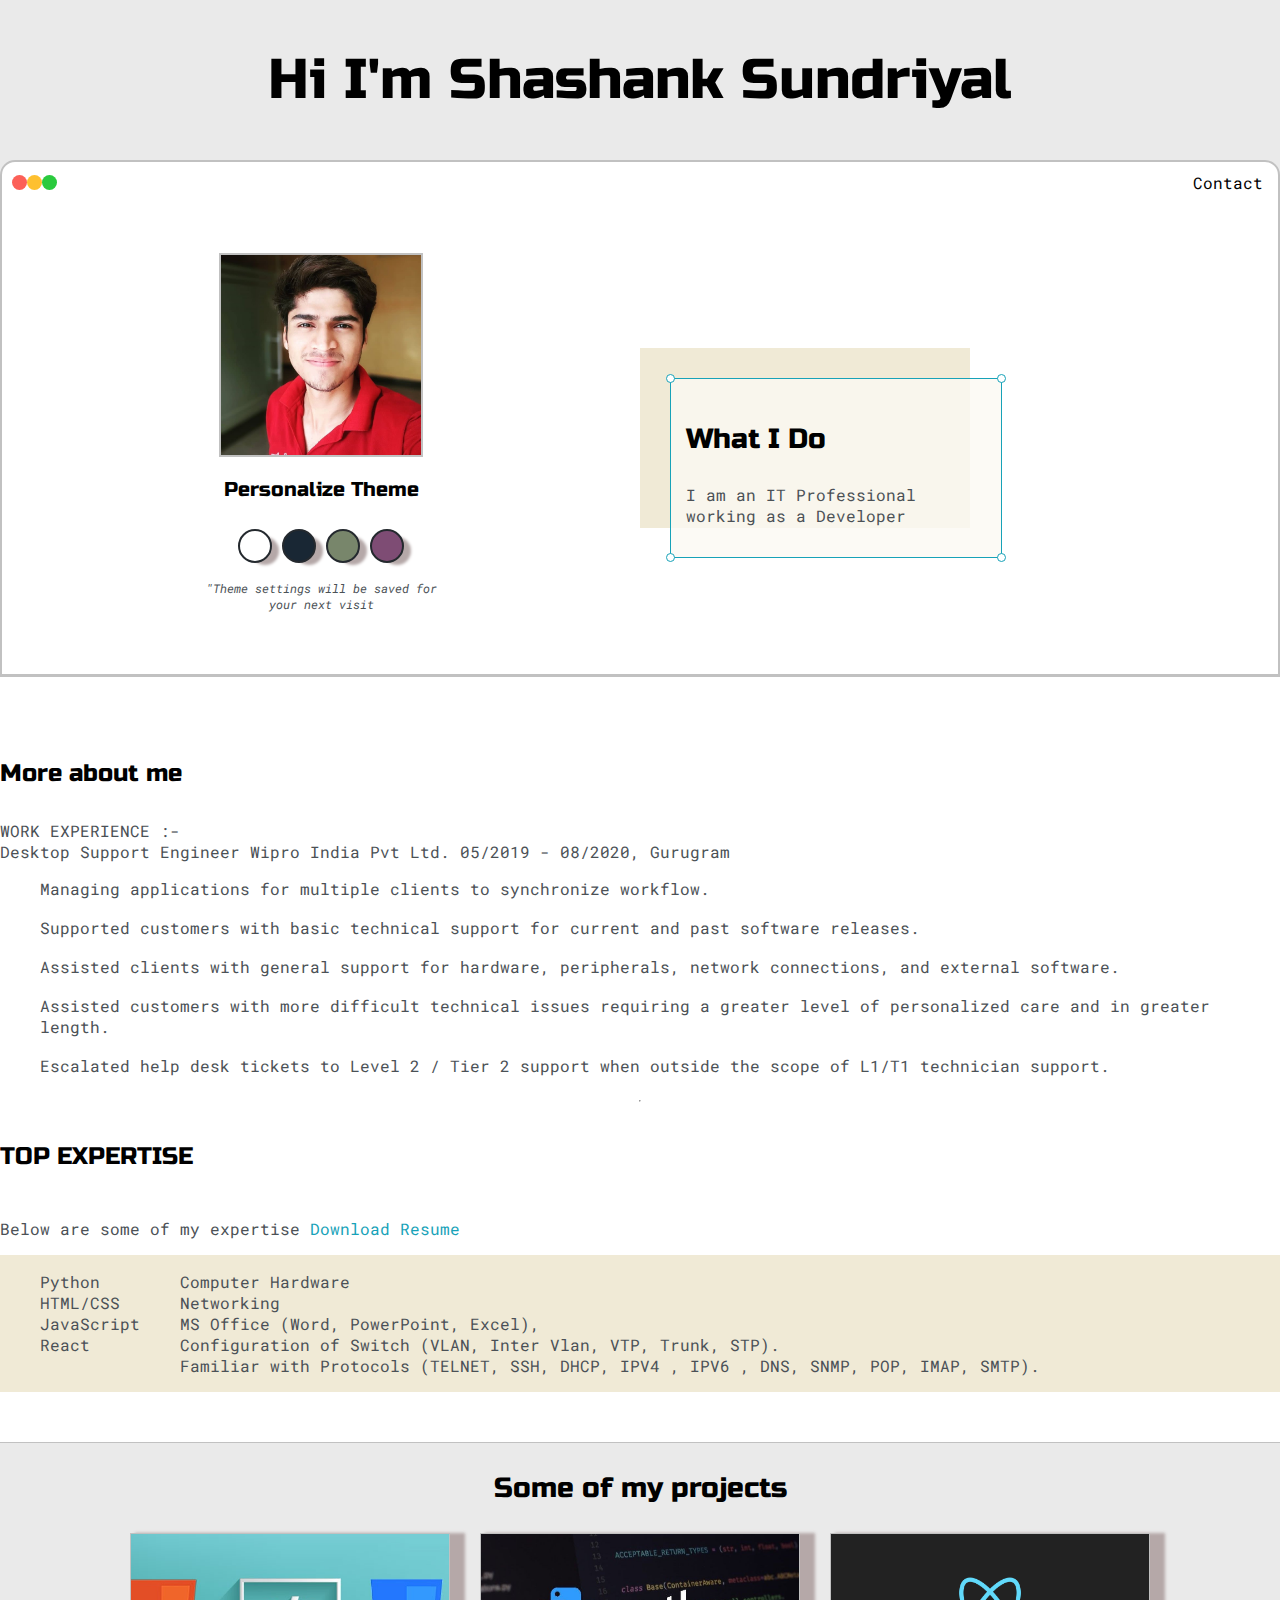
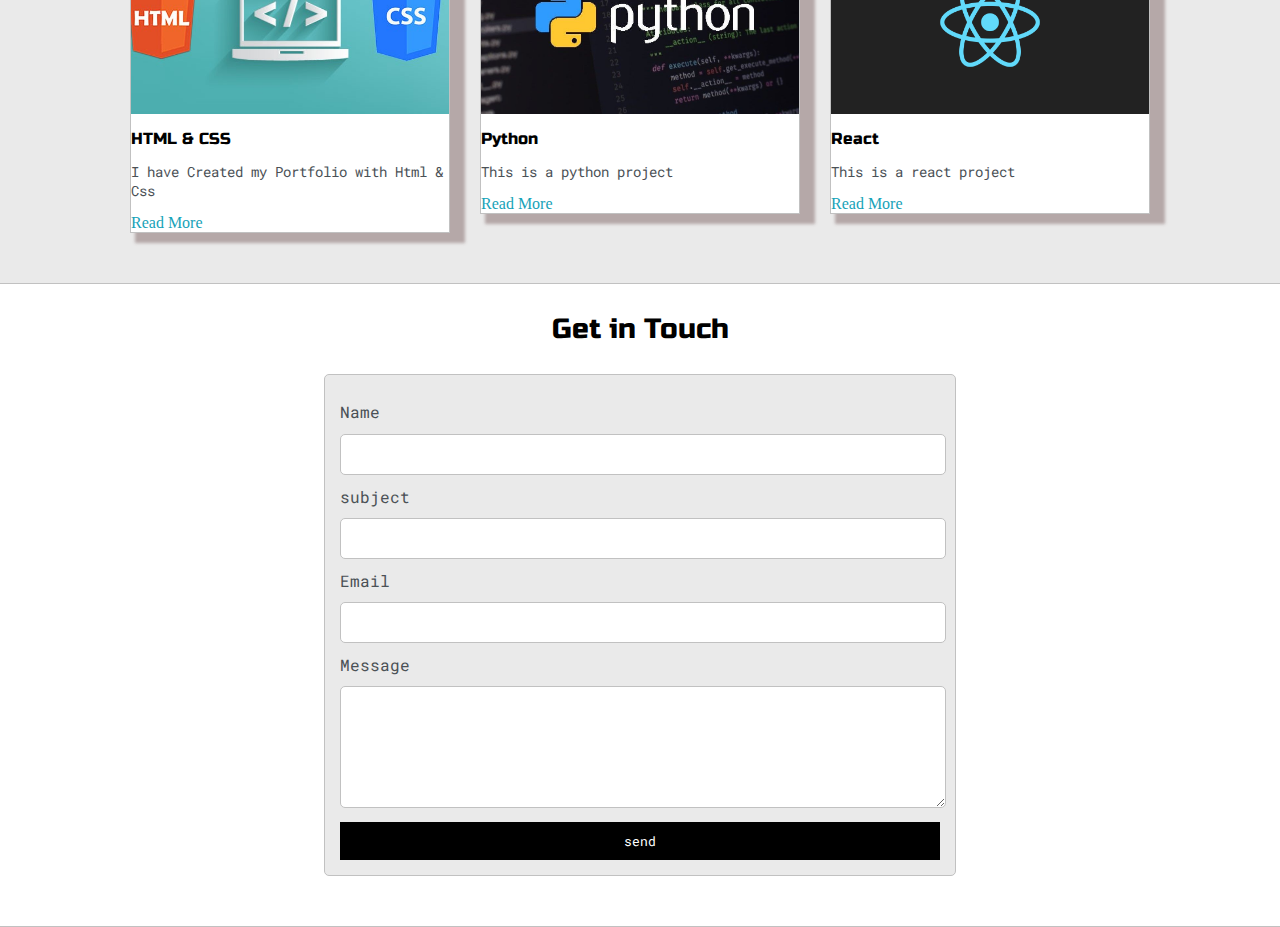
<file: portfolio type 3/index.html>
<!DOCTYPE html>
<html lang="en">
<head>
    <meta charset="UTF-8">
    <meta name="viewport" content="width=device-width, initial-scale=1.0">
    <title>My Portfolio</title>
    
    <link rel="preconnect" href="https://fonts.gstatic.com">
    <link href="https://fonts.googleapis.com/css2?family=Russo+One&display=swap" rel="stylesheet">

    <link rel="preconnect" href="https://fonts.gstatic.com">
    <link href="https://fonts.googleapis.com/css2?family=Roboto+Mono:wght@500&display=swap" rel="stylesheet">

    <link rel="stylesheet" type="text/css" href="default.css">

    <link id="theme-style" rel="stylesheet" type="text/css" href="">





    
</head>
<body>
    <section class="s1">
        <div class="main-container">
            <div class="greeting-wrapper">
                <h1>Hi I'm Shashank Sundriyal</h1>
             </div>
             
             <div class="intro-wrapper">
                 <div class="nav-wrapper">
                     <div class="dots-wrapper">
                         <div id="dot-1" class="browser-dot"></div>
                         <div id="dot-2" class="browser-dot"></div>
                         <div id="dot-3" class="browser-dot"></div>
                          
                     </div>
                 
                     <ul id="navigation">
                          <li><a href="#">Contact</a></li>
                          
                     </ul> 
                </div>   

                 <div class="left-column">
                     <img id="profile_pic" src="images/My Image.jpg">
                     <h5 style="text-align: center; line-height: 0;">Personalize Theme</h5>

                     <div id="theme-options-wrapper">
                         <div data-mode="light" id="light-mode" class="theme-dot"></div>
                         <div data-mode="blue" id="blue-mode" class="theme-dot"></div>
                         <div data-mode="green" id="green-mode" class="theme-dot"></div>
                         <div data-mode="purple" id="purple-mode" class="theme-dot"></div>
                     </div>
                        <p id="settings-note">"Theme settings will be saved for<br>your next visit</p>
                    
                </div>

                <div class="right-column">
                    <div id="preview-shadow">
                        <div id="preview">
                            <div id="corner-tl"class="corner"></div>
                            <div id="corner-tr"class="corner"></div>
                            <h3>What I Do</h3>
                            <p>I am an IT Professional working as a Developer</p>
                            <div id="corner-br"class="corner"></div>
                            <div id="corner-bl"class="corner"></div>
                        </div>
                    </div>    
                </div>
             </div>
        </div> 
    </section>
    
    <section class="s2">
        <div class="main-container">

            <div class="about-wrapper">
                <div class="about-me">
                    <h4>More about me</h4>

                    <p>WORK EXPERIENCE :- <br>

                        Desktop Support Engineer
                        Wipro India Pvt Ltd.
                        05/2019 - 08/2020, Gurugram <br>

                        <ul>
                            <li>
                            Managing applications for multiple clients to synchronize
                            workflow.</li> <br>
                            <li> Supported customers with basic technical support for
                            current and past software releases.</li> <br>
                            <li>Assisted clients with general support for hardware,
                            peripherals, network connections, and external software.</li> <br>
                            <li>Assisted customers with more difficult technical issues
                            requiring a greater level of personalized care and in greater
                            length.</li> <br>
                            <li>Escalated help desk tickets to Level 2 / Tier 2 support when
                            outside the scope of L1/T1 technician support.<li> 
                        
                        </p>

                        </ul>

                    <p> </p>
                </div>

                <hr>

                    <h4>TOP EXPERTISE</h4>

                    <p>Below are some of my expertise <a target="_blank" href="Shashank Sundriyal Web.pdf">Download Resume</a></p>

                    <div id="skills">
                        <ul>
                            <li>Python</li>
                            <li>HTML/CSS</li>
                            <li>JavaScript</li>
                            <li>React</li>
                        </ul>

                        <ul>
                            <li>Computer Hardware  </li>
                            <li>Networking</li>
                            <li>MS Office (Word, PowerPoint, Excel),</li>
                            <li>Configuration of Switch (VLAN, Inter Vlan, VTP, Trunk, STP).</li>
                            <li>Familiar with Protocols (TELNET, SSH, DHCP, IPV4 , IPV6 , DNS, SNMP, POP, IMAP, SMTP).
                            </li>
                        </ul>
                    </div>

                <div class="social-links">
                     
                    

                </div>
            </div>

             
        </div>
    </section>

    <section class="s1">
        <div class="main-container">
            <h3 style="text-align: center;">Some of my projects</h3>

            <div class="post-wrapper">

                <div>
                   <div class="post">
                        <img class="thumbnail" src="images/html.jpeg" alt="html">
                        <div class="post-preview">
                            <h6 class="post-title">HTML & CSS</h6>
                            <p class="post-intro">I have Created my Portfolio with Html & Css</p>
                            <a href="post.html">Read More</a>
                        </div>
                    </div>
                </div>
                
                <div>
                    <div class="post">
                        <img class="thumbnail" src="images/py.jpg" alt="python">
                        <div class="post-preview">
                            <h6 class="post-title">Python</h6>
                            <p class="post-intro">This is a python project</p>
                            <a href="post.html">Read More</a>
                        </div>
                    </div>
                </div>
                

                <div>
                    <div class="post">
                        <img class="thumbnail" src="images/react.png" alt="react">
                        <div class="post-preview">
                            <h6 class="post-title">React</h6>
                            <p class="post-intro">This is a react project</p>
                            <a href="post.html">Read More</a>
                        </div>
                    </div>
                </div>



            </div>
              
        </div>
    </section>

    <section class="s2">
        <div class="main-container">
            <h3 style="text-align: center;">Get in Touch</h3>

            <form id="contact-form">

                <label>Name</label>
                <input class="input-field" type="text" name="name">

                <label>subject</label>
                <input class="input-field" type="text" name="subject">

                <label>Email</label>
                <input class="input-field" type="text" name="email">

                <label>Message</label>
                <textarea class="input-field" type="message" name="message"></textarea>

                <input id="submit-btn" type="submit" value="send" >
            </form>
            
        </div>
    </section>

    <script type="text/JavaScript" src="script.js"></script>
</body>
</html>
</file>
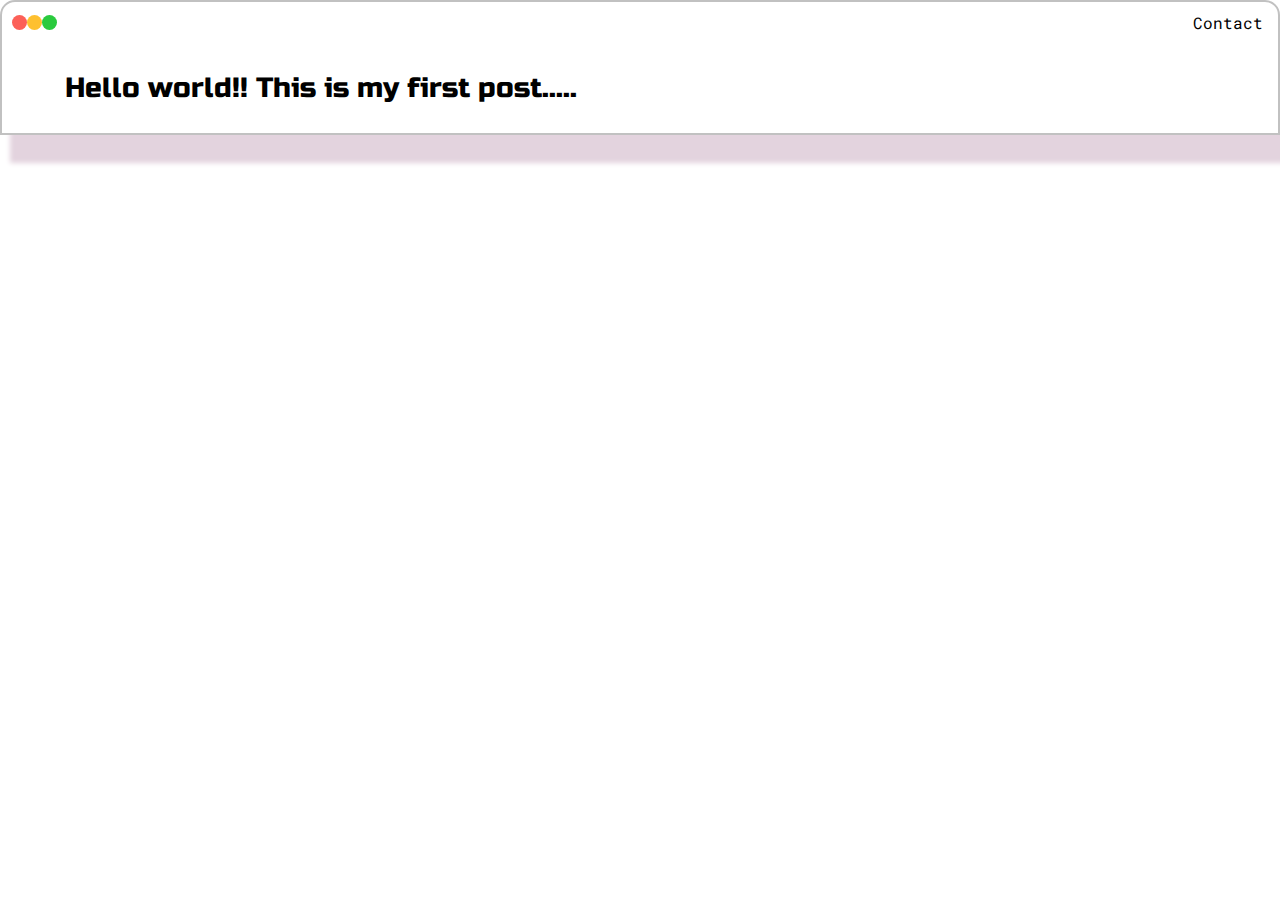
<file: portfolio type 3/post.html>
<!DOCTYPE html>
<html lang="en">
<head>
    <meta charset="UTF-8">
    <meta name="viewport" content="width=device-width, initial-scale=1.0">
    <title>My Post</title>

    <link rel="preconnect" href="https://fonts.gstatic.com">
    <link href="https://fonts.googleapis.com/css2?family=Russo+One&display=swap" rel="stylesheet">

    <link rel="preconnect" href="https://fonts.gstatic.com">
    <link href="https://fonts.googleapis.com/css2?family=Roboto+Mono:wght@500&display=swap" rel="stylesheet">



    <link rel="stylesheet" href="default.css">


</head>
<body>

    <div class="intro-wrapper">
        <div class="nav-wrapper">
            <div class="dots-wrapper">
                <div id="dot-1" class="browser-dot"></div>
                <div id="dot-2" class="browser-dot"></div>
                <div id="dot-3" class="browser-dot"></div>
                 
            </div>
        
            <ul id="navigation">
                 <li><a href="#">Contact</a></li>
                 
            </ul> 
       </div>   

    <div class="main-container">
        <h3>Hello world!! This is my first post.....</h3>
    </div>
    
</body>
</html>
</file>
<file: portfolio type 3/default.css>
:root{
    --mainColor:#eaeaea;
    --secondaryColor:#fff;
    
    --borderColor:#c1c1c1;

    --mainText:black;
    --secondaryText:#4b5156;

    --themeDotBorder:#24292e;

    --previewBg:rgb(251, 249, 243, 0.8);

    --previewShadow:#f0ead6;

    --buttonColor:black;

}

html body {
    padding: 0;
    margin: 0;
}

body *{
    transition: 0.3s;
}




h1 , h2, h3, h4, h5, h6, strong{
    color: var(--mainText);
    font-family: 'Russo One', sans-serif;
    font-weight: 400;

}

p, li, span, label, input, textarea{
    color: var(--secondaryText);
    font-family: 'Roboto Mono', monospace;

}
a{
    text-decoration: none;
    color: #17a2b8;
}
ul{
    list-style: none;
}

h1{font-size: 56px;}
h2{font-size: 36px;}
h3{font-size: 28px;}
h4{font-size: 24px;}
h5{font-size: 20px;}
h6{font-size: 16px;}





.s1{
    background-color: var(--mainColor);
    border-bottom: 1px solid var(--borderColor);
    overflow: auto;
}

.s2{
    background-color: var(--secondaryColor);
    border-bottom: 1px solid var(--borderColor);
    overflow: auto;
}

.main-container{
    widows: 1200px;
    margin: 0 auto;
}
.greeting-wrapper{
    display: grid;
    justify-content: center;
    align-content: center;
    min-height: 10em;
}
.intro-wrapper{
    background-color: var(--secondaryColor);
    border: 2px solid var(--borderColor);
    border-radius: 15px 15px 0px 0px;
    justify-content: center;


    -webkit-box-shadow: 10px 28px 5px 0px rgba(227,211,222,1);
    -moz-box-shadow: 10px 28px 5px 0px rgba(227,211,222,1);
    box-shadow: 10px 28px 5px 0px rgba(227,211,222,1);


    display: grid;
    grid-template-columns: 1fr 1fr ;
   
    grid-template-areas: 
         'nav-wrapper nav-wrapper'
         'left-column right-column' 
     ;

}

.nav-wrapper{
    border-radius: 5px 5px 0px 0px;
    grid-area: nav-wrapper;
    border-bottom: 1p solid var(--borderColor);
    display: flex;
    justify-content: space-between;
    align-items: center;
   
}
#navigation a{
    color: var(--mainText);
}

#navigation{
    margin:0;
    padding: 10px;
    
}
#navigation li{
    display: inline-block;
    margin-right: 5px;
    margin-left: 5px;
}




.dots-wrapper{
    display: flex;
    padding: 10px;
    
    
}
#dot-1{
    background-color: #fc6058;
    
}
#dot-2{
    background-color: #fec02f;
}
#dot-3{
    background-color: #2aca3e;
}



.browser-dot{
    background-color: black;
    height: 15px;
    width: 15px;
    border-radius: 50%;

}


.left-column{
    grid-area: left-column;
    padding-top: 50px;
    padding-bottom: 50px;
   
}
#profile_pic{
    display: block;
    margin:0 auto;

    height: 200px;
    width: 200px;
    object-fit: cover;
    border:2px solid var(--borderColor);

}

#theme-options-wrapper{
    display: flex;
    justify-content: center;
}

.theme-dot{
    height: 30px;
    width: 30px;
    background-color: black;
    border-radius: 50%;

    margin: 5px;
    border: 2px solid var(--themeDotBorder);

    -webkit-box-shadow: 10px 5px 3px -3px rgba(181,168,168,1);
    -moz-box-shadow: 10px 5px 3px -3px rgba(181,168,168,1);
    box-shadow: 10px 5px 3px -3px rgba(181,168,168,1);

    cursor: pointer;
}
.theme-dot:hover{
    border-width: 5px;

}
#light-mode{
    background-color: #fff;
}
#blue-mode{
    background-color: #192734;
}
#green-mode{
    background-color: #78866b;
}
#purple-mode{
    background-color: #7e4c74;
}
#settings-note{
    font-size: 12px;
    font-style: italic;
    text-align: center;

}


.right-column{
    grid-area: right-column;
    display: grid;
    align-content: center;

    padding-top: 50px;
    padding-bottom: 50px;
    
}

#preview-shadow{
    background-color: var(--previewShadow);
    width: 300px;
    height: 150px;
    padding-left: 30px;
    padding-top: 30px;





}
#preview{
    width: 300px;
    border: 1.5px solid #17a2b8;
    background-color: var(--previewBg);
    padding: 15px;
    position: relative;
}

.corner{
    width: 7px;
    height: 7px;
    border-radius: 50%;
    border: 1.5px solid #17a2b8;
    background-color: #fff;
    position: absolute;
}
#corner-tl{
    top: -5px;
    left: -5px;
}
#corner-tr{
    top: -5px;
    right: -5px;
}
#corner-br{
    bottom: -5px;
    left: -5px;
}
#corner-bl{
    bottom: -5px;
    right: -5px;
}

.about-wrapper{
    display: grid;
    grid-template-columns: repeat(autofit, minmax(320px 1fr));
    padding-bottom: 50px;
    padding-top: 50px;
    
}
#skills{
    display: flex;    
    background-color: var(--previewShadow);

}

.post-wrapper{
    display: grid;
    grid-template-columns: repeat(auto-fit,  320px);
    gap: 30px;
    justify-content: center;
    padding-bottom: 50px;
}
.post{
    border: 1px solid var(--borderColor);

    -webkit-box-shadow: 10px 5px 3px 5px rgba(181,168,168,1);
    -moz-box-shadow: 10px 5px 3px 5px rgba(181,168,168,1);
    box-shadow: 10px 5px 3px 5px rgba(181,168,168,1);

}


.thumbnail{
    display: block;
    width: 100%;
    height: 180px;
    object-fit: cover;
}

.post-preview{
    background-color: #fff;
    padding-top: 15px;
}

.post-title{
    color: black;
    margin: 0;
}
.post-intro{
    color: #4b5156;
    font-size: 14px;
} 

#contact-form{
    display: block;
    max-width: 600px;
    margin:0 auto;
    border: 1px solid var(--borderColor);
    padding:15px;
    border-radius: 5px;
    background-color: var(--mainColor);
    margin-bottom: 50px;
}

#contact-form label{
    line-height: 2.7em;
}

#contact-form textarea{
    min-height: 100px;
    font-size: 14px;
}

.input-field{
    width: 100%;
    padding-top: 10px;
    padding-bottom: 10px;
    background-color: var(--secondaryColor);
    border-radius: 5px;
    border:1px solid var(--borderColor);
    font-size: 14px;
}




#submit-btn{
    margin-top: 10px;
    width: 100%;
    padding-top: 10px;
    padding-bottom: 10px;
    color: #fff;
    background-color: var(--buttonColor);
    border: none;
}



@media screen and (max-width:1200px){

    .main-container{
        width: 95%;
              
    }
}


@media screen and (max-width:1200px){
    .intro-wrapper{
        
        grid-template-columns: 1fr 1fr ;
       
        grid-template-areas: 
             'nav-wrapper'
             'left-column'
             'right-column' 
         ;
    
    }
    .right-column{
        justify-content: center;
    }

              
    
}
</file>
